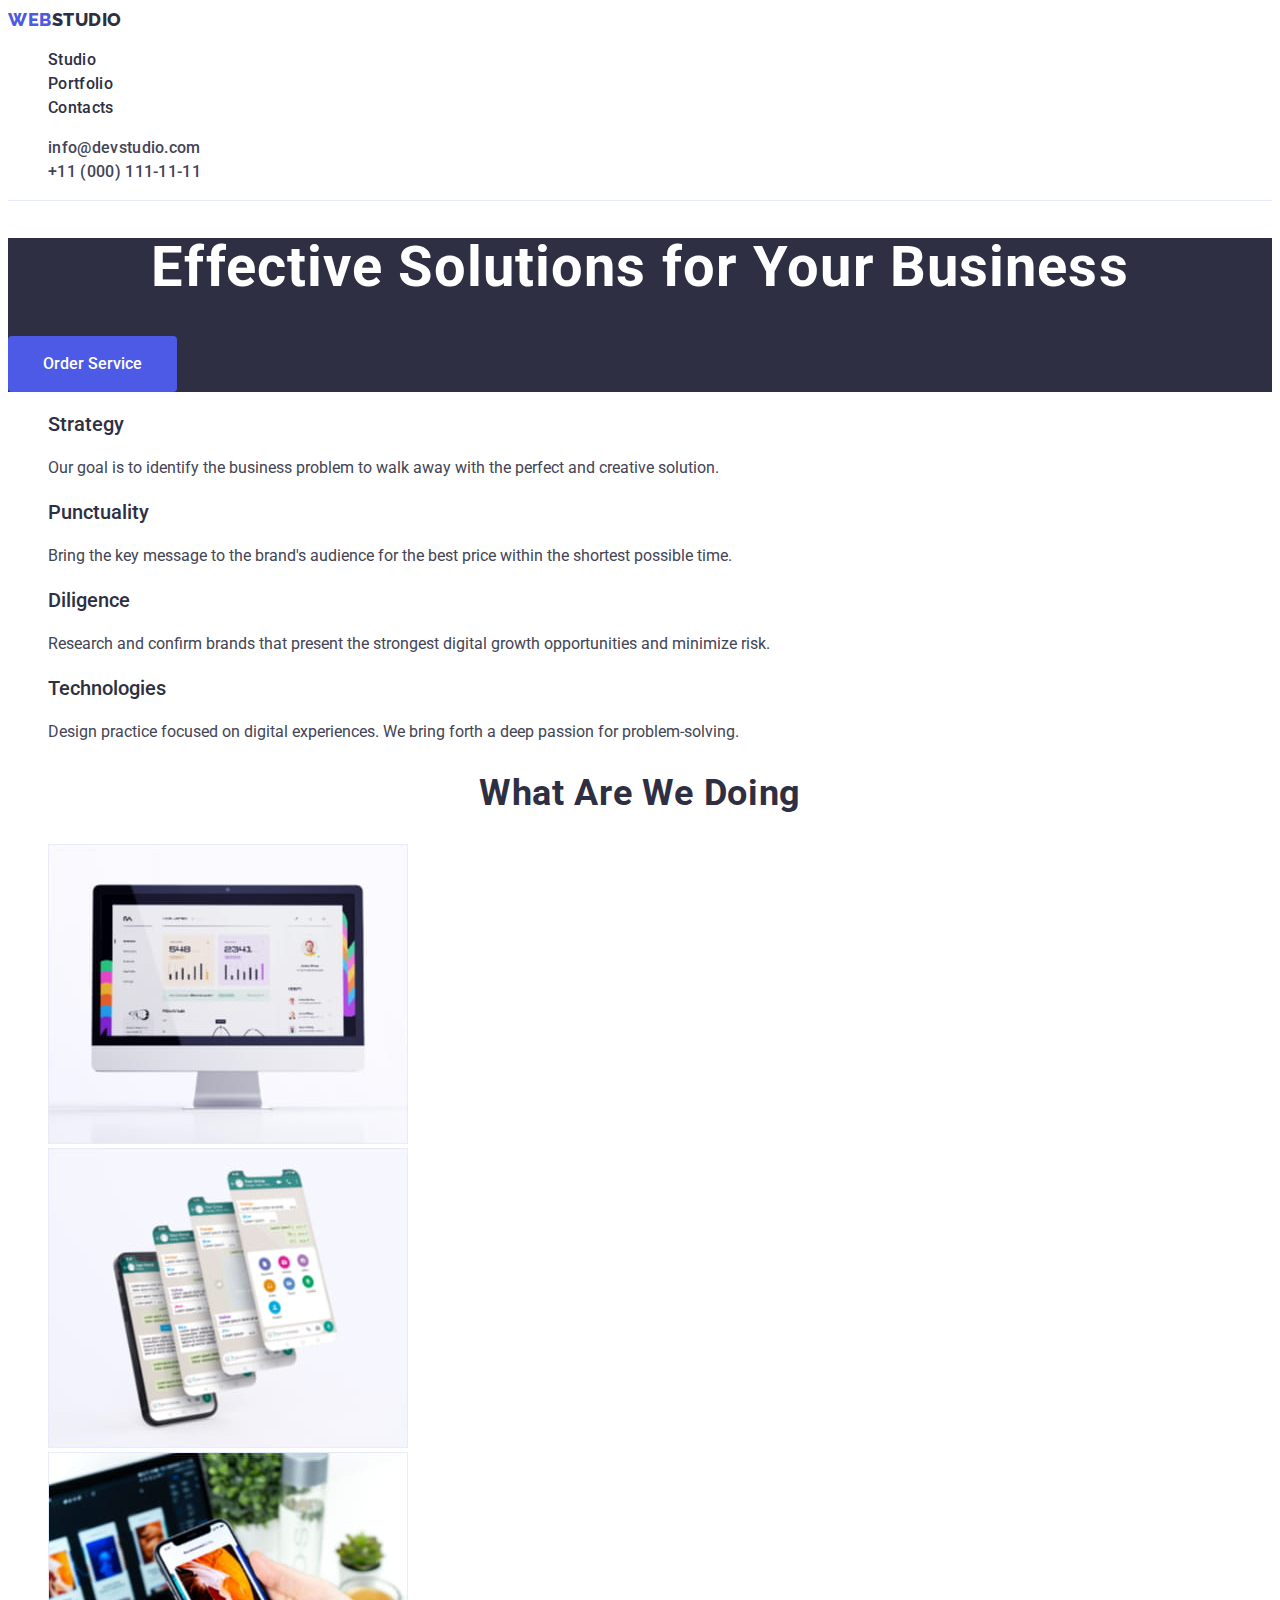
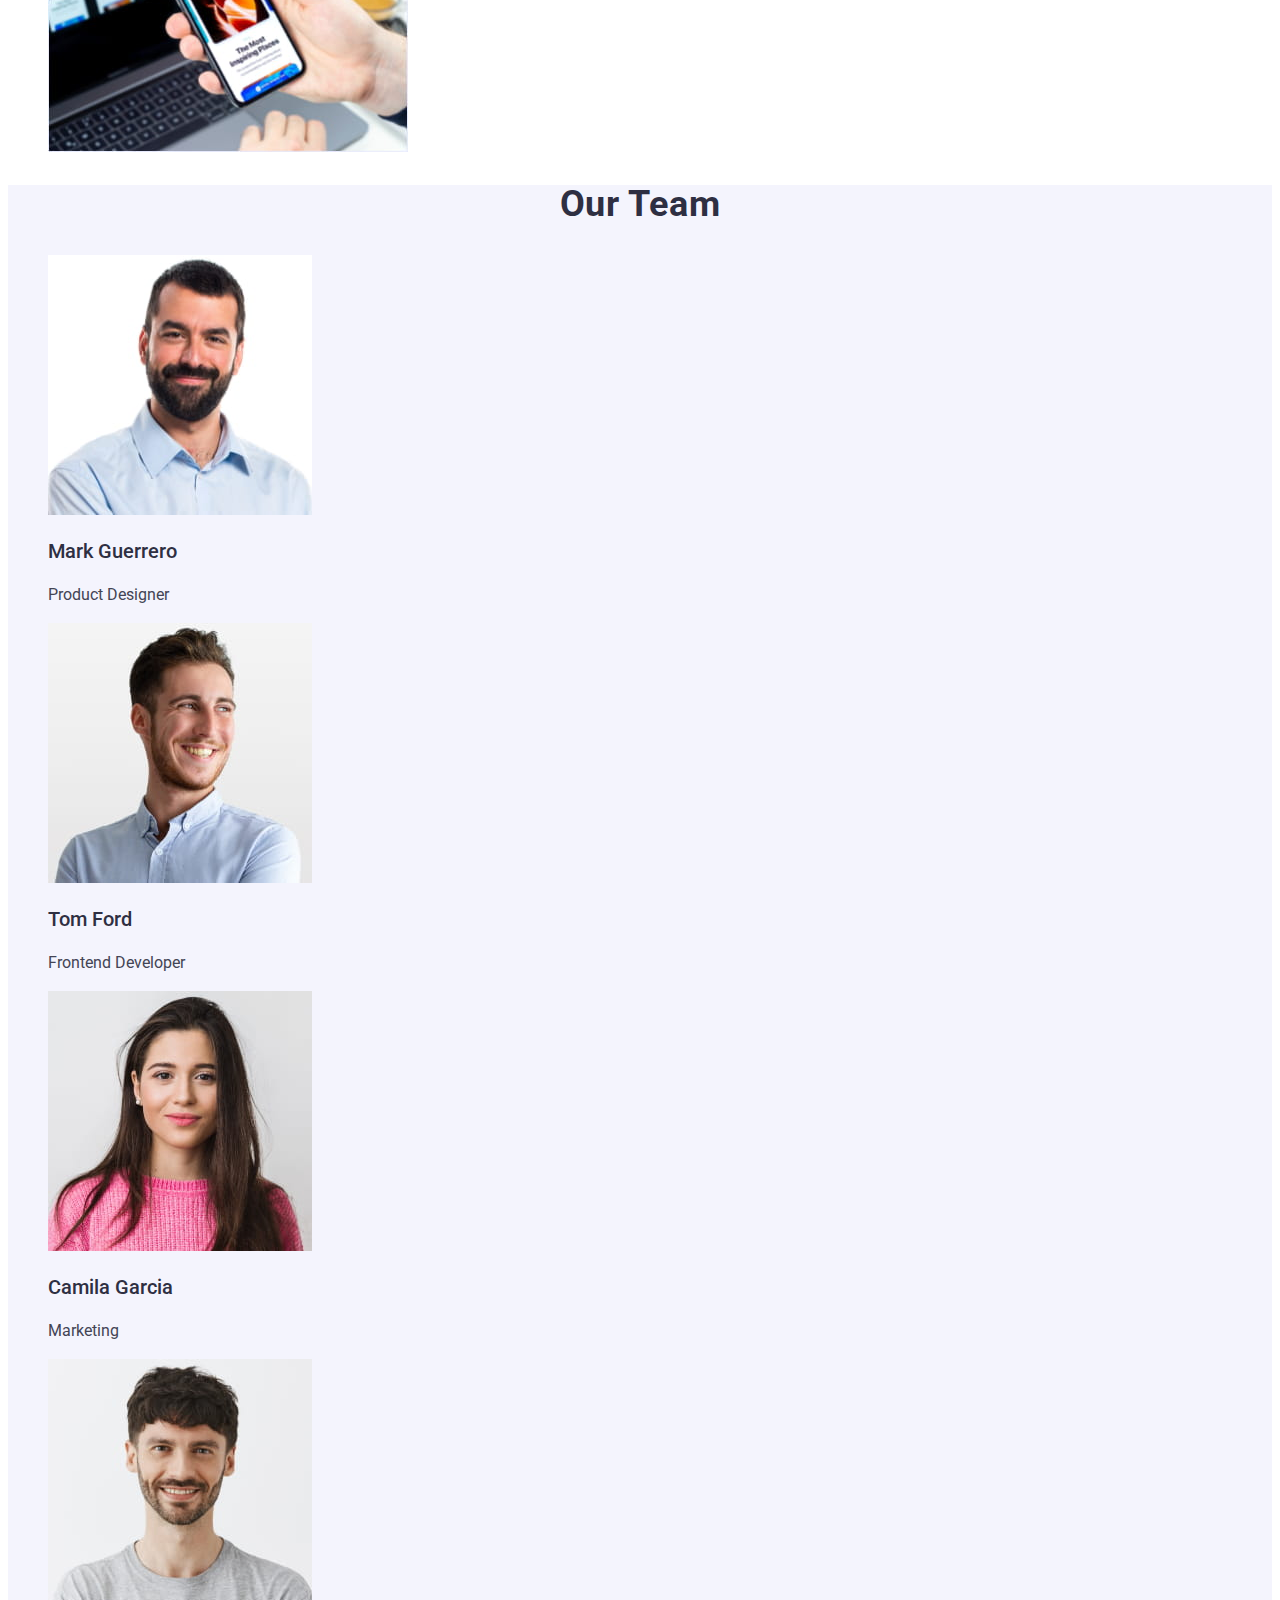
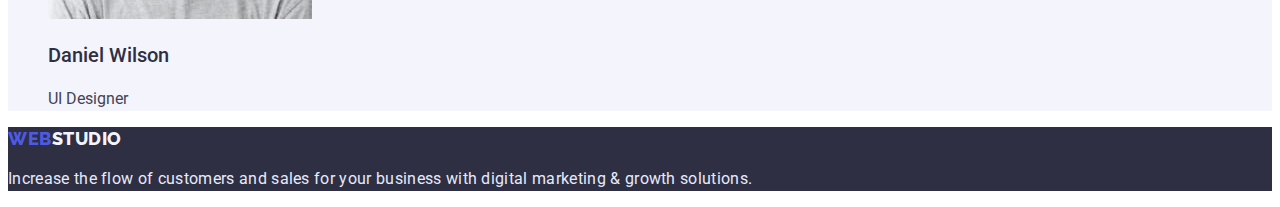
<file: index.html>
<!DOCTYPE html>
<html lang="en">
  <head>
    <meta charset="UTF-8" />
    <meta http-equiv="X-UA-Compatible" content="IE=edge" />
    <meta name="viewport" content="width=device-width, initial-scale=1.0" />
    <link rel="preconnect" href="https://fonts.googleapis.com" />
    <link rel="preconnect" href="https://fonts.gstatic.com" crossorigin />
    <link
      href="https://fonts.googleapis.com/css2?family=Raleway:wght@800&family=Roboto:wght@400;500;700&display=swap"
      rel="stylesheet"
    />
    <link rel="stylesheet" href="./css/styles.css" />
    <title>WebStudio</title>
  </head>
  <body>
    <!--HEADER-->
    <header class="header">
      <nav>
        <a href="./index.html" class="logo"
          ><span class="logo-firstcolor">Web</span>Studio</a
        >
        <ul class="nav-list list">
          <li class="header-item">
            <a class="menu-link link" href="./index.html">Studio</a>
          </li>
          <li class="header-item">
            <a class="menu-link link" href="./portfolio.html">Portfolio</a>
          </li>
          <li class="header-item">
            <a class="menu-link link" href="">Contacts</a>
          </li>
        </ul>
      </nav>
      <address>
        <ul class="list">
          <li class="header-item">
            <a class="adress-link" href="mailto:info@devstudio.com"
              >info@devstudio.com</a
            >
          </li>
          <li class="header-item">
            <a class="adress-link" href="tel:+110001111111"
              >+11 (000) 111-11-11</a
            >
          </li>
        </ul>
      </address>
    </header>
    <!--HEADER-->
    <!--HERO-->
    <main>
      <section class="hero">
        <h1 class="hero-primary-heading">
          Effective Solutions for Your Business
        </h1>
        <button type="button" class="btn">Order Service</button>
      </section>

      <section>
        <h2 class="visually-hidden">Features</h2>
        <ul class="list">
          <li class="hero-item">
            <h3 class="hero-item-heading">Strategy</h3>
            <p class="hero-item-content">
              Our goal is to identify the business problem to walk away with the
              perfect and creative solution.
            </p>
          </li>
          <li class="hero-item">
            <h3 class="hero-item-heading">Punctuality</h3>
            <p class="hero-item-content">
              Bring the key message to the brand's audience for the best price
              within the shortest possible time.
            </p>
          </li>
          <li class="hero-item">
            <h3 class="hero-item-heading">Diligence</h3>
            <p class="hero-item-content">
              Research and confirm brands that present the strongest digital
              growth opportunities and minimize risk.
            </p>
          </li>
          <li class="hero-item">
            <h3 class="hero-item-heading">Technologies</h3>
            <p class="hero-item-content">
              Design practice focused on digital experiences. We bring forth a
              deep passion for problem-solving.
            </p>
          </li>
        </ul>
      </section>
      <section>
        <h2 class="hero-secondary-heading">What are we doing</h2>
        <ul class="list">
          <li class="hero-item">
            <img
              src="./images/monitor-with-graphs.jpg"
              alt="picture with site on monitor"
              width="360"
            />
          </li>
          <li class="hero-item">
            <img
              src="./images/phones.jpg"
              alt="mobile applications"
              width="360"
            />
          </li>
          <li class="hero-item">
            <img
              src="./images/phone-on-hands.jpg"
              alt="multidevice applications"
              width="360"
            />
          </li>
        </ul>
      </section>
      <section class="hero-secondary">
        <h2 class="hero-secondary-heading">Our Team</h2>
        <ul class="list">
          <li class="hero-item">
            <img
              src="./images/Mark-Guerrero.jpg"
              alt="photo of product Designer Mark-Guerrero"
              width="264"
            />
            <h3 class="hero-item-heading">Mark Guerrero</h3>
            <p class="hero-item-content">Product Designer</p>
          </li>
          <li class="hero-item">
            <img
              src="./images/Tom-Ford.jpg"
              alt="photo of frontend developer Tom Ford"
              width="264"
            />
            <h3 class="hero-item-heading">Tom Ford</h3>
            <p class="hero-item-content">Frontend Developer</p>
          </li>
          <li class="hero-item">
            <img
              src="./images/Camila-Garcia.jpg"
              alt="photo of merketologist Camila Garcia"
              width="264"
            />
            <h3 class="hero-item-heading">Camila Garcia</h3>
            <p class="hero-item-content">Marketing</p>
          </li>
          <li class="hero-item">
            <img
              src="./images/Daniel-Wilson.jpg"
              alt="photo of UI designer"
              width="264"
            />
            <h3 class="hero-item-heading">Daniel Wilson</h3>
            <p class="hero-item-content">UI Designer</p>
          </li>
        </ul>
      </section>
    </main>
    <!--HERO-->
    <!--FOOER-->
    <footer>
      <section class="footer">
        <a href="./index.html" class="logo-footer"
          ><span class="logo-firstcolor">Web</span>Studio</a
        >
        <p class="footer-content">
          Increase the flow of customers and sales for your business with
          digital marketing & growth solutions.
        </p>
      </section>
    </footer>
    <!--FOOTER-->
  </body>
</html>
</file>
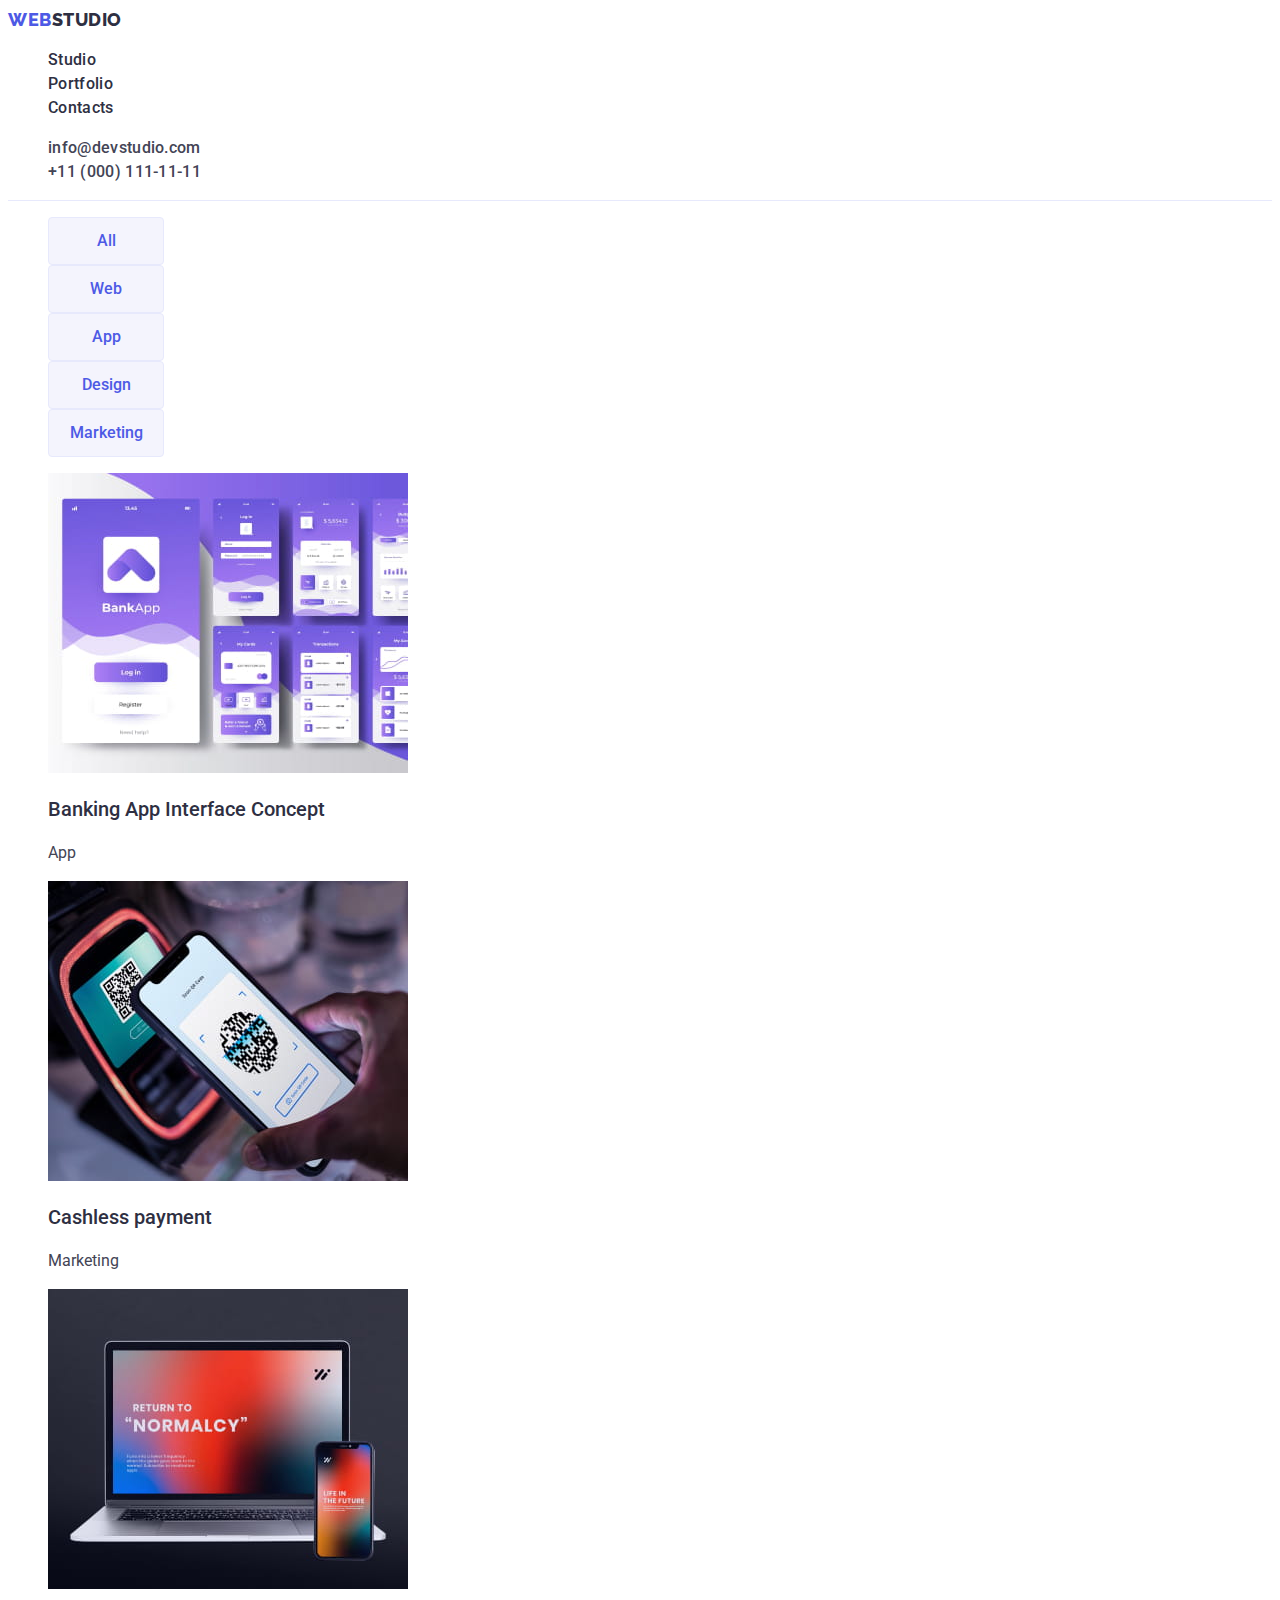
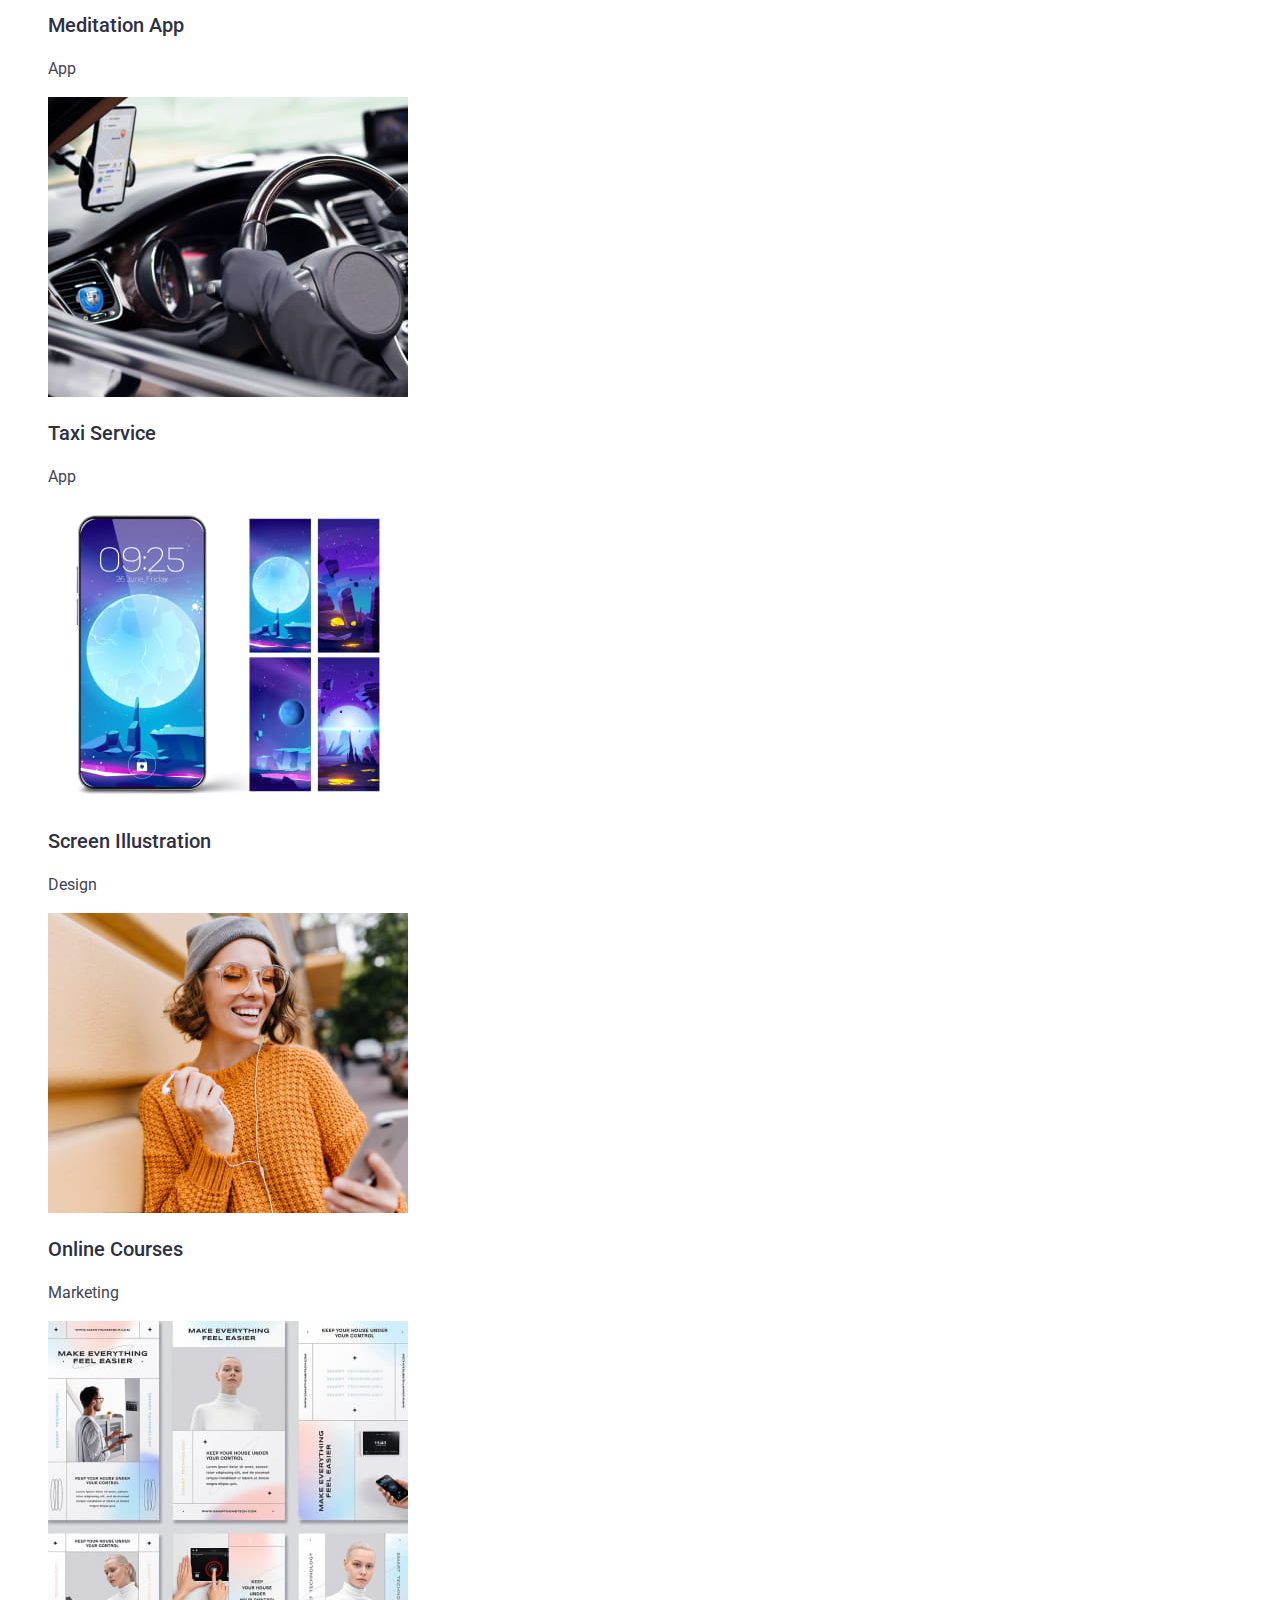
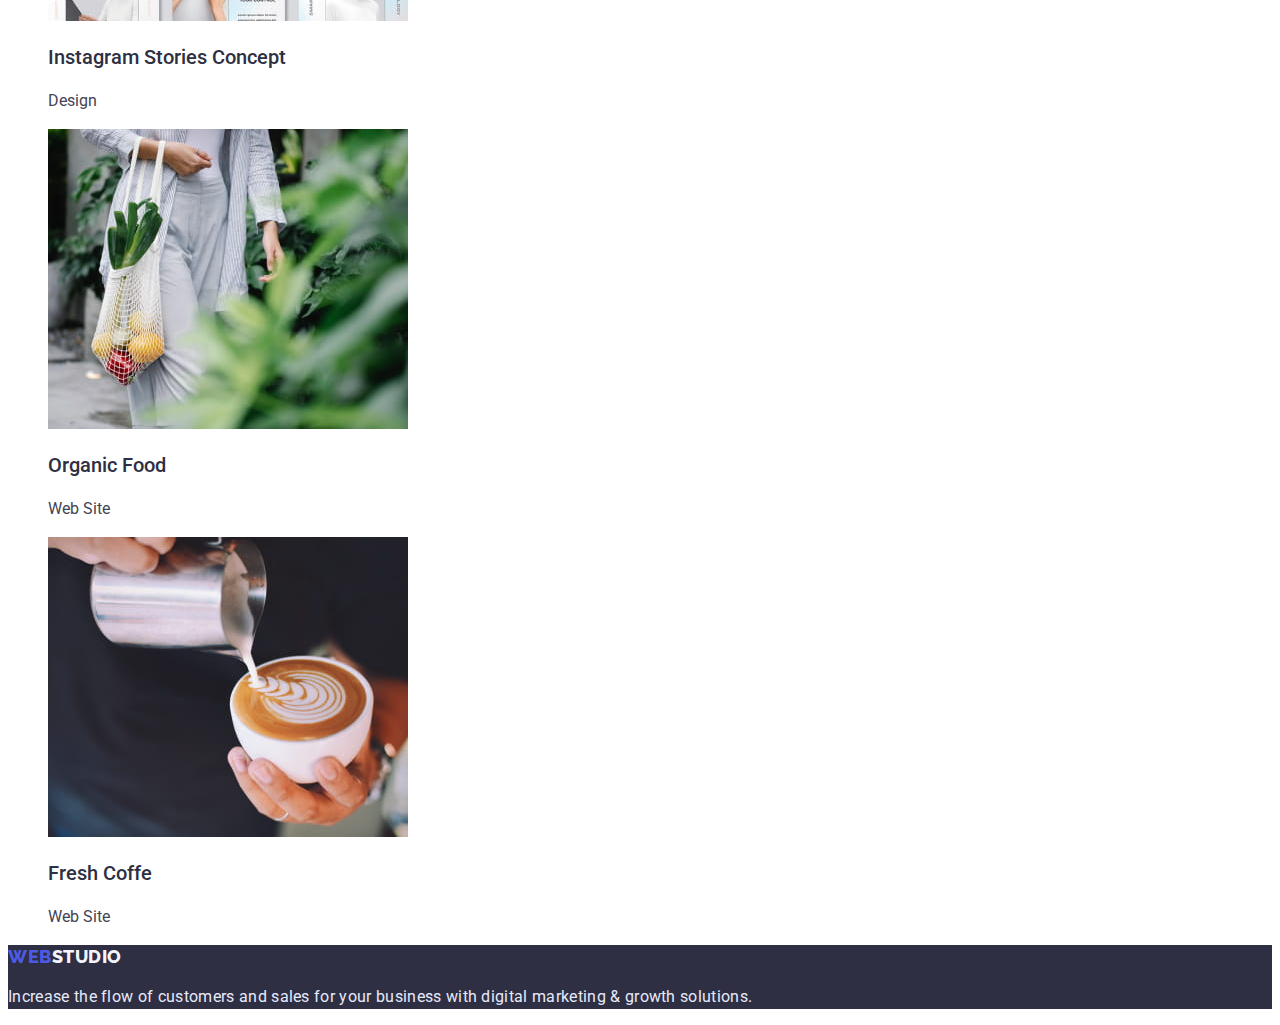
<file: portfolio.html>
<!DOCTYPE html>
<html lang="en">
  <head>
    <meta charset="UTF-8" />
    <meta http-equiv="X-UA-Compatible" content="IE=edge" />
    <meta name="viewport" content="width=device-width, initial-scale=1.0" />
    <link rel="preconnect" href="https://fonts.googleapis.com" />
    <link rel="preconnect" href="https://fonts.gstatic.com" crossorigin />
    <link
      href="https://fonts.googleapis.com/css2?family=Raleway:wght@800&family=Roboto:wght@400;500;700&display=swap"
      rel="stylesheet"
    />
    <link rel="stylesheet" href="./css/styles.css" />
    <title>WebStudio</title>
  </head>
  <body>
    <!--HEADER-->
    <header class="header">
      <nav class="nav">
        <a href="./index.html" class="logo"
          ><span class="logo-firstcolor">Web</span>Studio</a
        >

        <ul class="nav-list list">
          <li class="header-item">
            <a class="menu-link link" href="./index.html">Studio</a>
          </li>
          <li class="header-item">
            <a class="menu-link link" href="./portfolio.html">Portfolio</a>
          </li>
          <li class="header-item">
            <a class="menu-link link" href="">Contacts</a>
          </li>
        </ul>
      </nav>
      <address>
        <ul class="adress-list list">
          <li class="header-item">
            <a class="adress-link" href="mailto:info@devstudio.com"
              >info@devstudio.com</a
            >
          </li>
          <li class="header-item">
            <a class="adress-link" href="tel:+110001111111"
              >+11 (000) 111-11-11</a
            >
          </li>
        </ul>
      </address>
    </header>

    <!--Header-->
    <main>
      <!--Hero-->
      <section>
        <ul class="list">
          <li class="hero-item">
            <button type="button" class="filter-btn">All</button>
          </li>

          <li class="hero-item">
            <button type="button" class="filter-btn">Web</button>
          </li>

          <li class="hero-item">
            <button type="button" class="filter-btn">App</button>
          </li>

          <li class="hero-item">
            <button type="button" class="filter-btn">Design</button>
          </li>

          <li class="hero-item">
            <button type="button" class="filter-btn">Marketing</button>
          </li>
        </ul>
        <ul class="list">
          <li class="hero-item">
            <a class="list-link" href=""
              ><img
                src="./images/banking-app.jpg"
                alt="banking-app_photo"
                width="360"
              />
              <h3 class="hero-item-heading">Banking App Interface Concept</h3>
              <p class="hero-item-content">App</p>
            </a>
          </li>

          <li class="hero-item">
            <a class="list-link" href=""
              ><img
                src="./images/cashless-payment.jpg"
                alt="cashless-payment-photo"
                width="360"
              />
              <h3 class="hero-item-heading">Cashless payment</h3>
              <p class="hero-item-content">Marketing</p></a
            >
          </li>

          <li class="hero-item">
            <a class="list-link" href=""
              ><img
                src="./images/meditation-app.jpg"
                alt="meditation-app-photo"
                width="360"
              />
              <h3 class="hero-item-heading">Meditation App</h3>
              <p class="hero-item-content">App</p></a
            >
          </li>

          <li class="hero-item">
            <a class="list-link" href=""
              ><img
                src="./images/taxi-service.jpg"
                alt="taxi-service-photo"
                width="360"
              />
              <h3 class="hero-item-heading">Taxi Service</h3>
              <p class="hero-item-content">App</p></a
            >
          </li>

          <li class="hero-item">
            <a class="list-link" href=""
              ><img
                src="./images/screen-illustratiom.jpg"
                alt="screen-illustratiom-photo"
                width="360"
              />
              <h3 class="hero-item-heading">Screen Illustration</h3>
              <p class="hero-item-content">Design</p></a
            >
          </li>

          <li class="hero-item">
            <a class="list-link" href="">
              <img
                src="./images/online-courses.jpg"
                alt="online-courses-photo"
                width="360"
              />
              <h3 class="hero-item-heading">Online Courses</h3>
              <p class="hero-item-content">Marketing</p>
            </a>
          </li>

          <li class="hero-item">
            <a class="list-link" href=""
              ><img
                src="./images/instagram-stories-concept.jpg"
                alt="instagram-stories-concept-photo"
                width="360"
              />
              <h3 class="hero-item-heading">Instagram Stories Concept</h3>
              <p class="hero-item-content">Design</p></a
            >
          </li>

          <li class="hero-item">
            <a class="list-link" href=""
              ><img
                src="./images/organic-food.jpg"
                alt="organic-food-photo"
                width="360"
              />
              <h3 class="hero-item-heading">Organic Food</h3>
              <p class="hero-item-content">Web Site</p>
            </a>
          </li>

          <li class="hero-item">
            <a class="list-link" href="">
              <img
                src="./images/fresh-coffe.jpg"
                alt="fresh-coffe"
                width="360"
              />
              <h3 class="hero-item-heading">Fresh Coffe</h3>
              <p class="hero-item-content">Web Site</p>
            </a>
          </li>
        </ul>
      </section>
      <!--HERO-->
    </main>

    <!--FOOTER-->

    <footer>
      <section class="footer">
        <a href="./index.html" class="logo-footer"
          ><span class="logo-firstcolor">Web</span>Studio</a
        >
        <p class="footer-content">
          Increase the flow of customers and sales for your business with
          digital marketing & growth solutions.
        </p>
      </section>
    </footer>
    <!-- /FOOTER-->
  </body>
</html>
</file>
<file: css/styles.css>
:root {
    --site-primary: #2E2F42;
    --body-text: #434455;
    --btn-primary: #4D5AE5;
    --btn-hover-active: #404BBF;
    --btn-border: #E7E9FC;
    --WHITE: #FFFFFF;
    --btn-back: #F4F4FD;
  }

  body {
    font-family: "Roboto";
    font-style: normal;
    font-size: 400;
    background-color: #FFFFFF;
    color: var(--body-text);
  }

.list, .list-link {
    list-style: none;
  }
  .link, .list-link{
    text-decoration: none;
  }
  
.logo {
    text-decoration: none;
    font-family: 'Raleway';
    font-style: normal;
    font-weight: 800;
    font-size: 18px;
    line-height: 1.33;
    letter-spacing: 0.03em;
    text-transform: uppercase;
    color: var(--site-primary);
}
.logo-firstcolor {
      font-family: 'Raleway';
      font-style: normal;
      font-weight: 800;
      font-size: 18px;
      line-height: 1.33;
      letter-spacing: 0.03em;
      text-transform: uppercase;
      color: var(--btn-primary);
  }
  
.header-item {
    font-weight: 500;
    font-size: 16px;
    line-height: 1.5;
    letter-spacing: 0.02em;
    color: var(--site-primary);
}

.header {
    border-bottom:
            1px solid var(--btn-border);
}

.menu-link {
    font-weight: 500;
    font-size: 16px;
    line-height: 1.5;
    color: var(--site-primary);
}

.menu-link:hover {
    color: var(--btn-hover-active);
}

.adress-link:hover,
.adress-link:focus {
    color: var(--btn-hover-active);
}

.adress-link {
    text-decoration: none;
    font-style: normal;
    font-size: 16px;
    line-height: 1.5;
    color: var(--body-text);
}
/*-----------HERO--------------*/
.hero {
    background-color: var(--site-primary);
}

.hero-primary-heading {
    font-weight: 700;
    font-size: 56px;
    line-height: 1.07;
    text-align: center;
    letter-spacing: 0.02em;
    color: var(--WHITE);
}

.btn {
    width: 169px;
    height: 56px;
    background: var(--btn-primary);
    border-radius: 4px;
    border: var(--btn-primary);
    font-family: 'Roboto';
    font-weight: 500;
    font-size: 16px;
    line-height: 1.4px;
    color: var(--WHITE);
    cursor: pointer;

}
.btn:hover {
    background: var(--btn-hover-active);
}

.visually-hidden {
    position: absolute;
    width: 1px;
    height: 1px;
    margin: -1px;
    border: 0;
    padding: 0;
    white-space: nowrap;
    clip-path: inset(100%);
    clip: rect(0 0 0 0);
    overflow: hidden;
}

.hero-secondary {
    background: var(--btn-back);
}
.hero-secondary-heading {
    font-weight: 700;
    font-size: 36px;
    line-height: 1.11;
    text-align: center;
    letter-spacing: 0.02em;
    text-transform: capitalize;
    color: var(--site-primary);

}

.filter-btn{
    font-family: inherit;
    width: 116px;
    height: 48px;
    background: var(--btn-back);

    border: 1px solid 
    var(--btn-border);
    border-radius: 4px;
    
    font-weight: 500;
    font-size: 16px;
    line-height: 1.5;
    color: var(--btn-primary);
}

.filter-btn:hover,
.filter-btn:focus { 
    background-color: var(--btn-hover-active);
    color: var(--WHITE);  
}

.filter-btn {
    cursor: pointer;
}
/*-------------Hero------------*/

.hero-item {

}
.hero-item-heading {
    font-weight: 500;
    font-size: 20px;
    line-height: 1.2;
    color: var(--site-primary);
}

.hero-item-content {
    font-size: 16px;
    line-height: 1.5;
    color: var(--body-text);
}

.footer-content {
    font-size: 16px;
    line-height: 1.5;
    letter-spacing: 0.02em;
    color: var(--btn-border);
}

.footer {
    background-color: var(--site-primary);
}
.logo-footer {
    text-decoration: none;
    color: var(--btn-back);
    font-family: 'Raleway';
    font-style: normal;
    font-weight: 800;
    font-size: 18px;
    line-height: 21px;
    align-items: center;
    letter-spacing: 0.03em;
    text-transform: uppercase;
}
</file>
